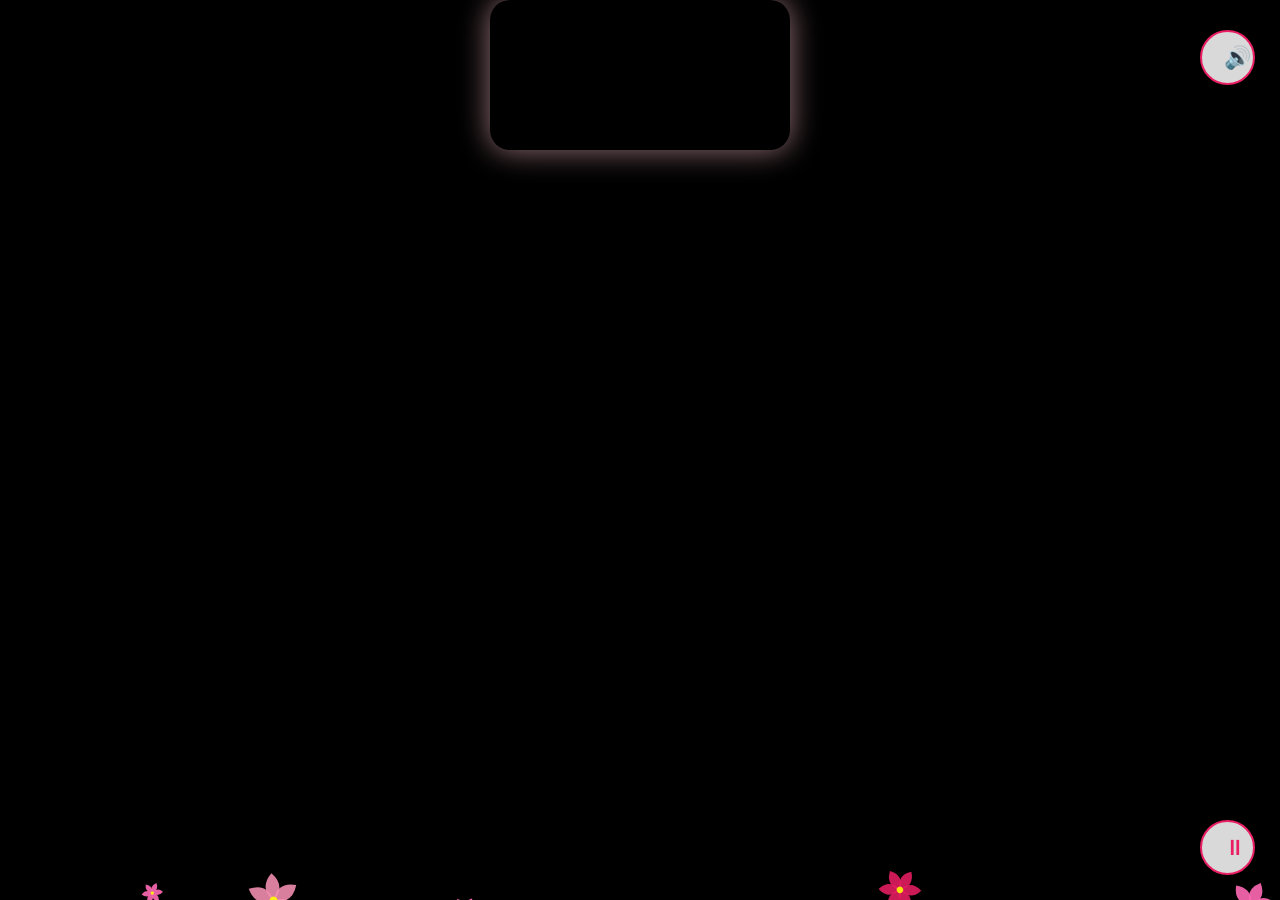
<file: home.html>
<!DOCTYPE html>
<html lang="vi">
<head>
<meta charset="utf-8">
<meta name="viewport" content="width=device-width,initial-scale=1">
<title>💖 Video đặc biệt 20/10 💖</title>
<style>
body {
  margin: 0;
  overflow: hidden;
  background: #000;
  font-family: "Poppins", sans-serif;
  display: flex;
  justify-content: center;
  align-items: center;
  flex-direction: column;
}
video {
  max-width: 90vw;
  max-height: 80vh;
  border-radius: 20px;
  box-shadow: 0 0 30px rgba(255,192,203,0.6);
  z-index: 0;
}
button {
  background: rgba(255, 255, 255, 0.9);
  border: 2px solid #e91e63;
  color: #e91e63;
  padding: 10px 22px;
  border-radius: 12px;
  font-size: 18px;
  cursor: pointer;
  z-index: 3;
  margin-top: 10px;
  transition: 0.3s;
}
button:hover {
  background: #e91e63;
  color: #fff;
  transform: scale(1.05);
}
canvas {
  position: fixed;
  top: 0;
  left: 0;
  width: 100%;
  height: 100%;
  z-index: 1;
  pointer-events: none;
}

/* 🔊 Nút bật tiếng */
#soundBtn {
  position: fixed;
  top: 20px;
  right: 25px;
  background: rgba(255,255,255,0.85);
  border: 2px solid #e91e63;
  border-radius: 50%;
  width: 55px;
  height: 55px;
  font-size: 22px;
  cursor: pointer;
  z-index: 5;
  transition: all 0.3s ease;
}
#soundBtn:hover {
  background: #e91e63;
  color: white;
  transform: scale(1.1);
}

/* 🎬 Nút điều khiển video */
#controlBtn {
  position: fixed;
  bottom: 25px;
  right: 25px;
  background: rgba(255,255,255,0.85);
  border: 2px solid #e91e63;
  border-radius: 50%;
  width: 55px;
  height: 55px;
  font-size: 22px;
  cursor: pointer;
  z-index: 5;
  transition: all 0.3s ease;
}
#controlBtn:hover {
  background: #e91e63;
  color: white;
  transform: scale(1.1);
}
</style>
</head>
<body>
  <video id="vid" autoplay muted playsinline>
    <source src="vid.mp4" type="video/mp4">
  </video>

  <canvas id="flowers"></canvas>

  <button id="soundBtn">🔊</button>
  <button id="controlBtn">⏸</button>

<script>
// 🌸 Hiệu ứng hoa nở rộ
const canvas = document.getElementById("flowers");
const ctx = canvas.getContext("2d");
function resize() { canvas.width = innerWidth; canvas.height = innerHeight; }
window.addEventListener("resize", resize);
resize();

const colors = ["#ffb6c1","#ff69b4","#f8bbd0","#ffc0cb","#ff80ab","#f48fb1","#e91e63"];
class Flower {
  constructor() {
    this.x = Math.random() * canvas.width;
    this.y = canvas.height + 50;
    this.size = Math.random() * 20 + 10;
    this.growth = 0;
    this.speed = Math.random() * 0.8 + 0.4;
    this.opacity = 1;
    this.color = colors[Math.floor(Math.random() * colors.length)];
    this.angle = Math.random() * Math.PI * 2;
    this.rotateSpeed = Math.random() * 0.02 - 0.01;
  }
  update() {
    this.y -= this.speed;
    this.angle += this.rotateSpeed;
    this.growth += 0.5;
    if (this.growth > this.size) this.growth = this.size;
    this.opacity -= 0.002;
  }
  draw() {
    ctx.save();
    ctx.translate(this.x, this.y);
    ctx.rotate(this.angle);
    ctx.globalAlpha = this.opacity;
    for (let i = 0; i < 6; i++) {
      ctx.beginPath();
      ctx.rotate(Math.PI / 3);
      ctx.moveTo(0, 0);
      ctx.quadraticCurveTo(this.growth / 2, -this.growth / 2, 0, -this.growth);
      ctx.quadraticCurveTo(-this.growth / 2, -this.growth / 2, 0, 0);
      ctx.fillStyle = this.color;
      ctx.fill();
    }
    ctx.beginPath();
    ctx.arc(0, 0, this.growth * 0.15, 0, Math.PI * 2);
    ctx.fillStyle = "yellow";
    ctx.fill();
    ctx.restore();
  }
}
let flowers = [];
function animate() {
  ctx.clearRect(0, 0, canvas.width, canvas.height);
  if (Math.random() < 0.18) flowers.push(new Flower());
  flowers.forEach(f => { f.update(); f.draw(); });
  flowers = flowers.filter(f => f.opacity > 0);
  requestAnimationFrame(animate);
}
animate();

// 🔊 Nút bật/tắt âm thanh
const vid = document.getElementById("vid");
const soundBtn = document.getElementById("soundBtn");
soundBtn.onclick = () => {
  if (vid.muted) {
    vid.muted = false;
    vid.play();
    soundBtn.textContent = "🔈";
  } else {
    vid.muted = true;
    soundBtn.textContent = "🔊";
  }
};

// 🎬 Nút điều khiển video
const controlBtn = document.getElementById("controlBtn");
vid.addEventListener("ended", () => {
  controlBtn.textContent = "▶️"; // đổi nút khi video kết thúc
});
controlBtn.onclick = () => {
  if (vid.paused) {
    vid.play();
    controlBtn.textContent = "⏸";
  } else {
    vid.pause();
    controlBtn.textContent = "▶️";
  }
};
</script>
</body>
</html>
</file>
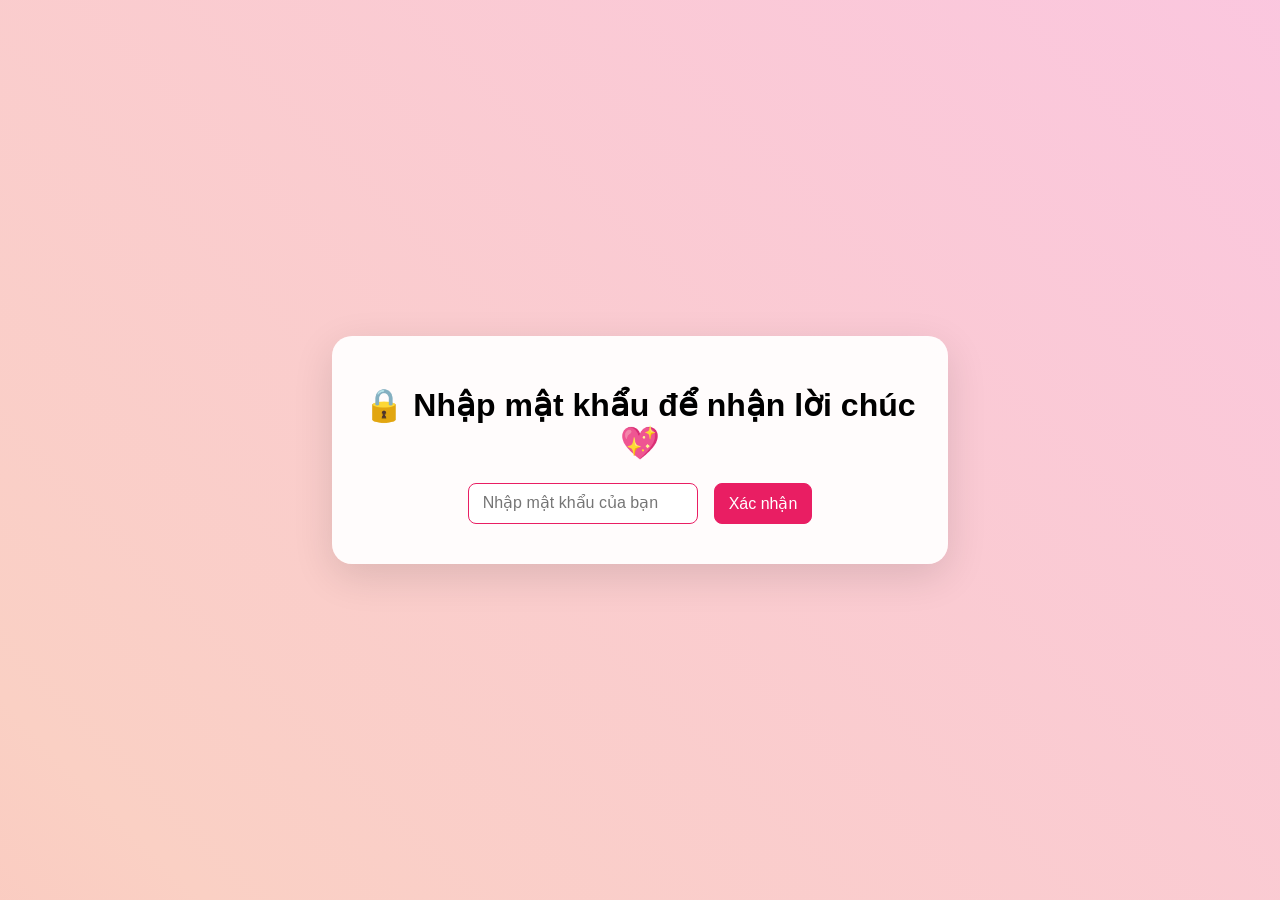
<file: message.html>
<!DOCTYPE html>
<html lang="vi">

<head>
  <meta charset="utf-8" />
  <meta name="viewport" content="width=device-width,initial-scale=1" />
  <title>Lời chúc 20/10 💌</title>
  <style>
    :root {
      --accent: #e91e63
    }

    body {
      margin: 0;
      font-family: "Poppins", sans-serif;
      background: linear-gradient(45deg, #ff9a9e, #fad0c4, #fbc2eb, #a6c1ee);
      background-size: 400% 400%;
      animation: move 10s linear infinite;
      display: flex;
      align-items: center;
      justify-content: center;
      min-height: 100vh;
      overflow: hidden;
    }

    @keyframes move {
      0% {
        background-position: 0% 50%
      }

      50% {
        background-position: 100% 50%
      }

      100% {
        background-position: 0% 50%
      }
    }

    .container {
      background: rgba(255, 255, 255, 0.94);
      border-radius: 20px;
      padding: 28px;
      text-align: center;
      box-shadow: 0 12px 40px rgba(0, 0, 0, 0.12);
      width: 92%;
      max-width: 560px;
      position: relative;
      z-index: 1;
      transition: filter .6s ease, opacity .6s ease;
    }

    .container.dimmed {
      filter: blur(6px) brightness(.5)
    }

    input,
    button {
      padding: 10px 14px;
      border-radius: 8px;
      border: 1px solid var(--accent);
      font-size: 16px;
      outline: none;
    }

    button {
      background: var(--accent);
      color: #fff;
      margin-left: 8px;
      cursor: pointer
    }

    .wish-content {
      display: flex;
      flex-direction: column;
      align-items: center;
      gap: 18px;
      opacity: 0;
      transition: opacity .9s ease, transform .6s ease
    }

    .wish-content.show {
      opacity: 1;
      transform: translateY(0)
    }

    .wish-image {
      width: 320px;
      max-width: 88%;
      border-radius: 14px;
      box-shadow: 0 10px 30px rgba(0, 0, 0, 0.18);
      transform: scale(.98)
    }

    .wish-text {
      color: var(--accent);
      font-size: 18px;
      line-height: 1.6;
      white-space: pre-line
    }

    #celebration {
      position: fixed;
      left: 50%;
      top: 42%;
      transform: translate(-50%, -50%) scale(.95);
      font-size: 56px;
      color: #fff;
      text-shadow: 0 6px 30px rgba(233, 30, 99, 0.65);
      z-index: 6;
      opacity: 0;
      transition: all 1.2s ease;
    }

    #celebration.show {
      opacity: 1;
      transform: translate(-50%, -50%) scale(1)
    }

    #fireworksCanvas {
      position: fixed;
      left: 0;
      top: 0;
      width: 100%;
      height: 100%;
      z-index: 5;
      pointer-events: none;
      display: none;
      opacity: 1;
      transition: opacity 1.4s ease;
    }

    .heart {
      position: fixed;
      bottom: 0;
      font-size: 26px;
      pointer-events: none;
      z-index: 4;
      animation: fly 6s linear infinite
    }

    @keyframes fly {
      0% {
        transform: translateY(0) scale(1);
        opacity: 1
      }

      100% {
        transform: translateY(-100vh) scale(1.8);
        opacity: 0
      }
    }
  </style>
</head>

<body>
  <canvas id="fireworksCanvas"></canvas>
  <div id="celebration">💖 Chúc mừng 20/10 💐</div>

  <div class="container" id="box">
    <h1>🔒 Nhập mật khẩu để nhận lời chúc 💖</h1>
    <div style="display:flex;justify-content:center;gap:8px;flex-wrap:wrap;">
      <input type="password" id="passInput" placeholder="Nhập mật khẩu của bạn" inputmode="latin" autocapitalize="none"
        autocomplete="off" autocorrect="off" spellcheck="false" />

      <button id="checkBtn">Xác nhận</button>
    </div>
    <div id="result" style="margin-top:12px;color:var(--accent)"></div>
  </div>

  <script>
    const wishes = {
      "anhthao": { text: `💝 Tháng mười hai chục ghé qua,\nChúc Thảo xinh đẹp, mặn mà như xưa.\nTiền vô như nước đổ mưa,\nTình duyên gõ cửa, chẳng thừa… một ai 😄\nChúc Thảo 20-10 vui vẻ\nChuẩn rồi yeeee`, img: "anhthao.jpeg" },
      "thungan": { text: "💐 Chúc Ngân 20/10 thật vui vẻ, xinh đẹp, luôn cười tươi như hoa.", img: "thungan.jpeg" },
      "hathuong": {
        text: "🌸 Nhân ngày Phụ nữ Việt Nam 20/10, chúc bạn Hà Thương – một cô gái vui vẻ, trầm tính nhưng luôn quan tâm và hòa đồng – sẽ mãi giữ được sự dịu dàng, đáng mến ấy. Mong bạn luôn hạnh phúc, học giỏi, và gặp thật nhiều niềm vui trong cuộc sống ,Mong bạn không chỉ hôm nay mà ngày nào cũng nhận được lời khen, quà xịn và nụ cười thiệt tươi. Nói chung là: đẹp – học giỏi – sống chill – và luôn là chính mình nhé! 🌷",
        img: "hathuong.jpeg"
      },
      "haily": {
        text: "💖 Nhân ngày phụ nữ Việt Nam 20/10 mình chúc bạn Hải Ly tràn ngập niềm vui và hạnh phúc , chúc bạn luôn xinh đẹp dịu dàng luôn nở nụ cười trên môi. Mong từ ngày này trở đi bạn luôn nở nụ cười thay vì mít ướt nha luôn tích cực và hoà đồng với mọi người nha",
        img: "haily.jpeg"
      },
      "lananh": {
        text: "Chúc Lanh 20/10 luôn xinh như thiên thần, cười tươi như hoa nở, hạnh phúc như được ngủ thêm 10 tiếng, và lúc nào cũng đáng yêu như bây giờ nhaaa",
        img: "lanh.jpeg"
      },
      "thuyhuong": {
        text: "Nhân dịp 20/10,chúc Hương luôn tươi tắn và hoạt bát, chúc tương lai Hương sáng lạn, dù sẽ có lúc THỊNH lúc suy, song mong hương vẫn luôn tiến lên phía trước",
        img: "thuyhuong.jpeg"
      },
      "nhuquynh": {
        text: "20/10 chúc Như Quỳnh luôn vui vẻ tươi tắn nở như hoa học giỏi hơn nhiều và luon luon xinh đẹp nha vững bước trên con đường mình chọn nhé",
        img: "nhuquynh.jpeg"
      },
      "dieuchau": {
        text: "Đẹp – có. Cá tính – có. Biết chơi Valorant – quá có! Châu ơi, 20-10 này không ai xứng đáng được tặng skin hơn bạn hết. Chúc bạn rực rỡ như khẩu Vandal Prime và cool như Killjoy bật ulti!",
        img: "chau.jpeg"
      },
      "mailinh": {
        text: "Chúc bạn Mai Linh – cô bạn chăm học nhất lớp – có một ngày 20/10 thật ý nghĩa, luôn tràn đầy năng lượng, gặp nhiều may mắn và giữ vững tinh thần học tập tuyệt vời như hiện tại nha! 💖",
        img: "mailinh.jpeg"
      },
      "baoky": {
        text: "20/10 vui vẻ nhé! Chúc bạn 𝘽ả𝙤 𝙆ỳ luôn rạng rỡ, tự tin và tỏa sáng như đóa hoa giữa cuộc đời. Không những thế chúc bạn có thật nhiều niềm vui, sức khỏe dẻo dai để tiếp tục tung hoành trên sân cầu lông và trong cuộc sống!",
        img: "ky.jpeg"
      },
      "maiquynh": {
        text: "Chúc bạn Mai Quỳnh ngày 20/10 thật vui vẻ và rực rỡ. Chúc Quỳnh luôn luôn xinh đẹp tự tin và luôn giữ được những nụ cười tươi tắn trên môi.",
        img: "maiquynh.jpeg"
      },
      "thuylinh": {
        text: `Gửi Thùy Linh✨,
​Nhân ngày 20/10. Tớ muốn gửi tới cậu lời chúc tốt đẹp nhất.
​Chúc Thùy Linh✨ của lớp mình luôn xinh đẹp, rạng rỡ và giữ mãi nụ cười tươi tắn đó nhé! Quan trọng hơn, chúc cậu luôn học tốt, đạt được mọi mục tiêu mà cậu đặt ra trong năm học này. Mong cậu luôn tràn đầy năng lượng, vui vẻ và có thật nhiều kỷ niệm đáng nhớ bên bạn bè dưới mái trường cấp Ba này.
​Hy vọng cậu có một ngày 20/10 thật ý nghĩa, ấm áp và nhận được nhiều quà!`,
        img: "thuylinh.jpeg"
      },
      "mailan": {
        text: `Chúc mừng 20/11 nhé hoạ sĩ của lớp 
Dù lúc nào cũng “bay trên mây”, vẽ tranh quên cả trời đất, nhưng cậu luôn mang lại tiếng cười và năng lượng tích cực cho cả lớp. Mong rằng nét vẽ của cậu sẽ ngày càng sắc sảo, sáng tạo hơn nữa, và sự hồn nhiên, vui vẻ ấy sẽ luôn theo cậu mãi!
Chúc cậu một ngày 20/11 thật vui, tiếp tục “vô tư” đúng chất, và vẽ ra một tương lai rực rỡ như những bức tranh cậu yêu thích nhé! 🎉♥️`,
        img: "mailan.jpg"
      },
      "khanhlinh": {
        text: `Chúc mừng 20/10, Khánh Linh! 💕🎉
Chúc bạn luôn xinh đẹp, tự tin và rạng rỡ như một đóa hoa. Mong bạn có một ngày thật đặc biệt, tràn đầy niềm vui, hạnh phúc và những bất ngờ thú vị. Bạn xứng đáng được yêu thương và chăm sóc. Chúc bạn có một tương lai tươi sáng và thành công🎁💗`,
        img: "khanhlinh.jpeg"
      },
      "daomy": {
        text: `Gửi 🍑 My 🐳🐳
Nhân ngày Phụ nữ Việt Nam 20/10, chúc bạn 🍑 My --"tân bí thư"-- Cô gái tính khí trẻ con nhưng tốt bụng , hoà đồng với bạn bè --. Mong cổ luôn hạnh phúc,học giỏi,cao hơn bằng bạn bằng bè , mau ăn chóng lớn , luôn tươi cười rạng rỡ, gặp thật nhiều niềm vui trong cuộc sống, Mong không chỉ ngày hôm nay còn nhiều ngày nữa sẽ được những lời chúc tốt đẹp hơn . Và hãy nhớ mình là người phụ nữ đẹp của tổ 2 và lớp 11A7 
Hy vọng cậu sẽ có ngày 20/10 thật vui vẻ và nhận nhiều quà`,
        img: "daomy.jpeg"
      },
      "thutrang": {
        text: "Nhân ngày Phụ nữ Việt Nam 20/10,Thu Trang – cô bạn năng động, dễ thương và luôn mang lại tiếng cười cho mọi người – chúc bạn ngày càng xinh đẹp, tự tin và thành công hơn nữa. Chúc bạn có một ngày 20/10 thật ý nghĩa, được nhận nhiều hoa, quà và lời chúc ngọt ngào nhất! 💖🌸",
        img: "trang.jpeg"
      },
      "ngocphuong": {
        text: "💗 20/10 Chúc Phương ngày càng xinh xắn, dễ thương, không còn lỡ tay đánh bạn bên cạnh:))) và gặp được người yêu, thương mình chiều mình nhaaa",
        img: "ngocphuong.jpeg"
      },
      "phuonganh": {
        text: "(⁠◍⁠•⁠ᴗ⁠•⁠◍⁠)⁠✧⁠*⁠。 Chúc cô gái dễ thương, nhẹ nhàng, xinh xắn, vẽ đẹp có một ngày 20/10 thật vui vẻ. Cuộc đời mà chỉ sống được 1 lần thôi, cứ vui đi, không có gì phải nghĩ lung tung với tiêu cực cả. UwU ",
        img: "phuonganh.jpg"
      },
      "huongly": {
        text: "Chúc HuongLy 20/10 1 ngày vui tươi , xinh đẹp , hạnh phúc , chăm chỉ và học giỏi hơn , tuổi mới rồi thì  mạnh mẽ lên cô nhé Happy Vietnamese Women's Dayybel !!",
        img: "huongly.jpeg"
      },
      "thuclinh": {
        text: `Happy 20/10 cô nàng Thục Linh!
Chúc bà luôn xinh, luôn vui, và biết cất điện thoại đúng lúc để khỏi bị “bay màu” tiết học nha 😆📚`,
        img: "thuclinh.jpeg"
      },
      "duongmy": {
        text: "Happy women's day. Chúc Dtrmy lúc nào có nhiều năng lượng tích cực, nhận được nhiều hạnh phúc trong cuộc sống và mãi là bông hoa  hướng dương luôn hướng về phía ánh sáng.",
        img: "duongmy.jpeg"
      },
      "ngochao": {
        text: `20/10 chúc Hảo càng ngày càng xinh,
học càng ngày càng đỉnh,
và lướt điện thoại trong giờ mà không bị tóm càng ngày càng chuyên nghiệp hơn 😏
Idol “đa nhiệm” của lớp là đây chứ đâu!`,
        img: "ngochao.jpeg"
      },
      "khanhly": {
        text: `Chúc bạn khánh Ly có một ngày 20/10 thật đặc biệt và tràn đầy yêu thương.
Chúc bạn luôn tươi tắn, học tốt và gặp thật nhiều điều may mắn.
Mong rằng mỗi ngày đến lớp đều là một ngày vui với bạn và cả chúng mình 💖`,
        img: "khanhly.jpg"
      },
      "tranly": {
        text: "Ly à, nhân địp 20/10, chúc ly thật vui vẻ và hạnh phúc, nếu ly đọc được dòng này, tớ chỉ muốn ly biết rằng, ly xinh lắm đấy ly có biết không",
        img: "tranly.jpg"
      },
      "ngockhanh": {
        text: `Chúc Khánh 20/10 thật vui vẻ, xinh đẹp và luôn rạng rỡ như bây giờ nhé 💐
Mong Khánh cùng “đồng đội chiến đấu” Dương My của mình tiếp tục là cặp song sát huyền thoại, đi tới đâu là tỏa sáng tới đó`,
        img: "ngockhanh.jpeg"
      }
    };

    const specialPass = "hocsinhthaytien"; // 🌟 mật khẩu đặc biệt
    const input = document.getElementById("passInput"),
      btn = document.getElementById("checkBtn"),
      box = document.getElementById("box"),
      canvas = document.getElementById("fireworksCanvas"),
      ctx = canvas.getContext("2d");
    let fireworks = [], running = false;

    function resizeCanvas() { canvas.width = innerWidth; canvas.height = innerHeight; }
    addEventListener("resize", resizeCanvas); resizeCanvas();

    function Firework(x, y, color) { this.x = x; this.y = innerHeight; this.targetY = y; this.color = color; this.speed = 7; this.exploded = false; this.p = []; }
    Firework.prototype.update = function () { if (!this.exploded) { this.y -= this.speed; if (this.y <= this.targetY) this.explode(); } this.p.forEach(p => p.update()); this.p = this.p.filter(p => p.a > 0); }
    Firework.prototype.draw = function () { if (!this.exploded) { ctx.beginPath(); ctx.arc(this.x, this.y, 3, 0, 2 * Math.PI); ctx.fillStyle = this.color; ctx.fill(); } this.p.forEach(p => p.draw()); }
    Firework.prototype.explode = function () { this.exploded = true; for (let i = 0; i < 80; i++)this.p.push(new Particle(this.x, this.y, this.color)); }
    function Particle(x, y, c) { this.x = x; this.y = y; const s = Math.random() * 4 + 2, a = Math.random() * Math.PI * 2; this.vx = Math.cos(a) * s; this.vy = Math.sin(a) * s; this.a = 1; this.c = c; }
    Particle.prototype.update = function () { this.x += this.vx; this.y += this.vy; this.vy += 0.05; this.a -= 0.02; }
    Particle.prototype.draw = function () { ctx.globalAlpha = this.a; ctx.beginPath(); ctx.fillStyle = this.c; ctx.arc(this.x, this.y, 2, 0, 2 * Math.PI); ctx.fill(); ctx.globalAlpha = 1; }

    function animate() {
      if (!running) return;
      ctx.clearRect(0, 0, canvas.width, canvas.height);
      if (Math.random() < 0.18) fireworks.push(new Firework(Math.random() * canvas.width, Math.random() * canvas.height / 2, `hsl(${Math.random() * 360},100%,65%)`));
      fireworks.forEach(f => { f.update(); f.draw(); });
      fireworks = fireworks.filter(f => f.p.length > 0 || !f.exploded);
      requestAnimationFrame(animate);
    }
    function startFireworks() { running = true; canvas.style.display = 'block'; animate(); }
    function stopFireworksSmooth() { running = false; canvas.style.opacity = '0'; setTimeout(() => { canvas.style.display = 'none'; ctx.clearRect(0, 0, canvas.width, canvas.height); }, 1200); }
    function createHearts() {
      let n = 0;
      const i = setInterval(() => {
        const h = document.createElement("div");
        h.className = "heart";
        h.style.left = Math.random() * 100 + "vw";
        h.textContent = ["💖", "💞", "💘", "💕"][Math.floor(Math.random() * 4)];
        document.body.appendChild(h);
        setTimeout(() => h.remove(), 6000);
        if (++n > 20) clearInterval(i);
      }, 200);
    }

    btn.onclick = () => check();
    input.onkeypress = e => { if (e.key === "Enter") check(); };

    function check() {
      const val = input.value.trim();

      // 🔹 Nếu nhập mật khẩu đặc biệt → hiệu ứng pháo hoa + chuyển trang
      if (val === specialPass) {
        document.getElementById("celebration").textContent = "🎆 Học sinh thầy Tiến! 🎆";
        document.getElementById("celebration").classList.add("show");
        startFireworks();
        box.classList.add("dimmed");
        setTimeout(() => {
          stopFireworksSmooth();
          window.location.href = "home.html";
        }, 3000);
        return;
      }

      // 🔹 Còn lại: hiện lời chúc như bình thường
      if (!wishes[val]) {
        document.getElementById("result").innerHTML = "❌ Sai mật khẩu!";
        return;
      }

      const w = wishes[val];
      box.innerHTML = `<div class='wish-content' id='wishBox'><img src='${w.img}' class='wish-image'><p class='wish-text'>${w.text}</p></div>`;
      const wishBox = document.getElementById("wishBox");
      setTimeout(() => wishBox.classList.add("show"), 200);
      box.classList.add("dimmed");
      document.getElementById("celebration").classList.add("show");
      startFireworks();
      setTimeout(() => {
        stopFireworksSmooth();
        document.getElementById("celebration").style.opacity = "0";
        setTimeout(() => {
          box.classList.remove("dimmed");
          createHearts();
        }, 1200);
      }, 4000);
    }
  </script>
</body>

</html>
</file>
